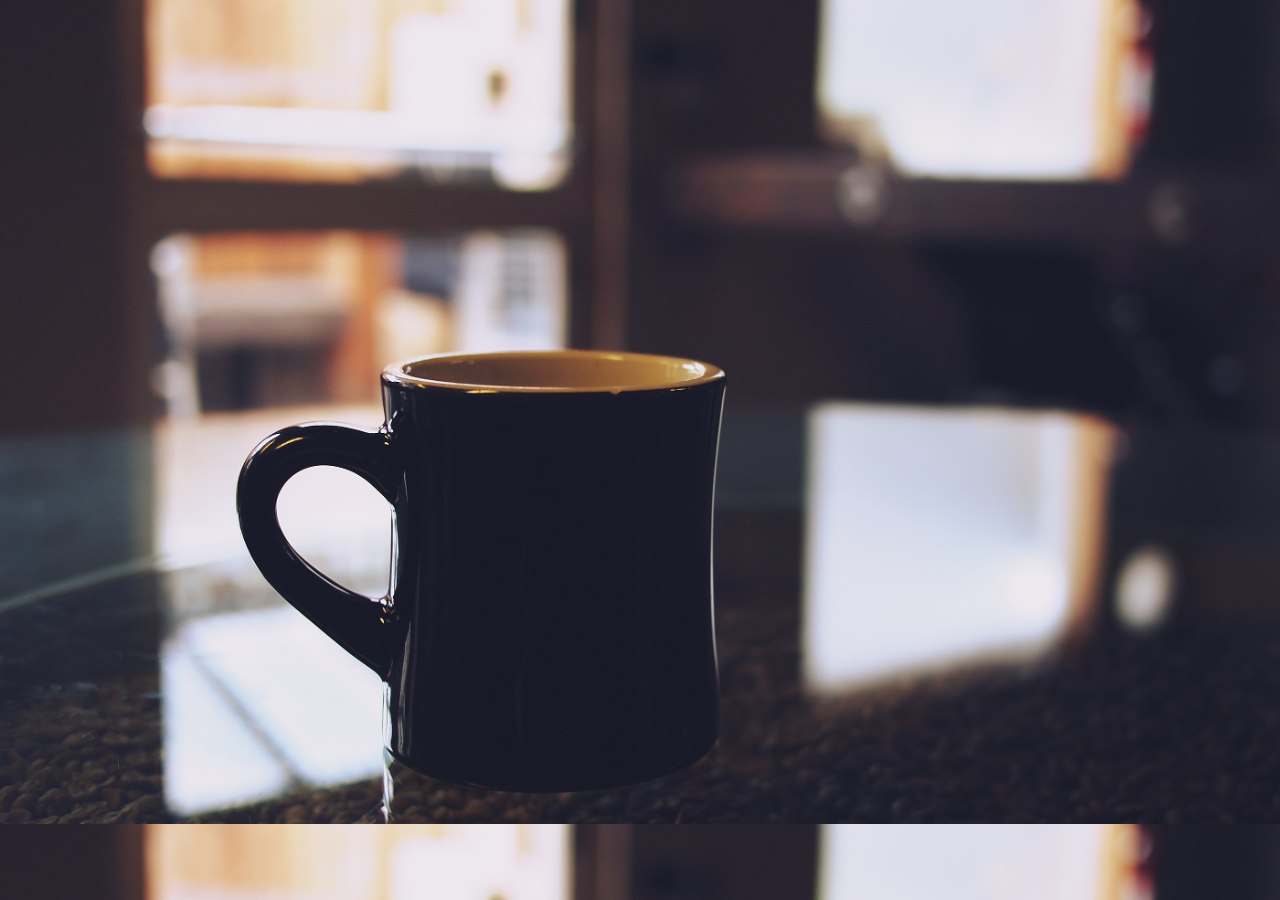
<file: index.html>
<!doctype html>

<html lang="en">

<head>
  <meta charset="utf-8">

  <title>Bill...</title>
  <meta name="description" content="Bill... Bill">
  <meta name="author" content="SitePoint">

  <link rel="stylesheet" href="css/styles.css?v=1.0">

  <!--[if lt IE 9]>
    <script src="https://cdnjs.cloudflare.com/ajax/libs/html5shiv/3.7.3/html5shiv.js"></script>
  <![endif]-->
</head>

<body>
<iframe src="https://www.facebook.com/plugins/video.php?href=https%3A%2F%2Fwww.facebook.com%2Flemiesz%2Fvideos%2F10154082637482153%2F&show_text=0&width=400" width="400" height="400" style="border:none;overflow:hidden" scrolling="no" frameborder="0" allowTransparency="true" allowFullScreen="true"></iframe>
<div><iframe src="https://www.facebook.com/plugins/video.php?href=https%3A%2F%2Fwww.facebook.com%2Fjake.patrick11%2Fvideos%2F10153764063726930%2F&show_text=0&width=400" width="400" height="400" style="border:none;overflow:hidden" scrolling="no" frameborder="0" allowTransparency="true" allowFullScreen="true"></iframe></div>
 </body>

</html>
</file>
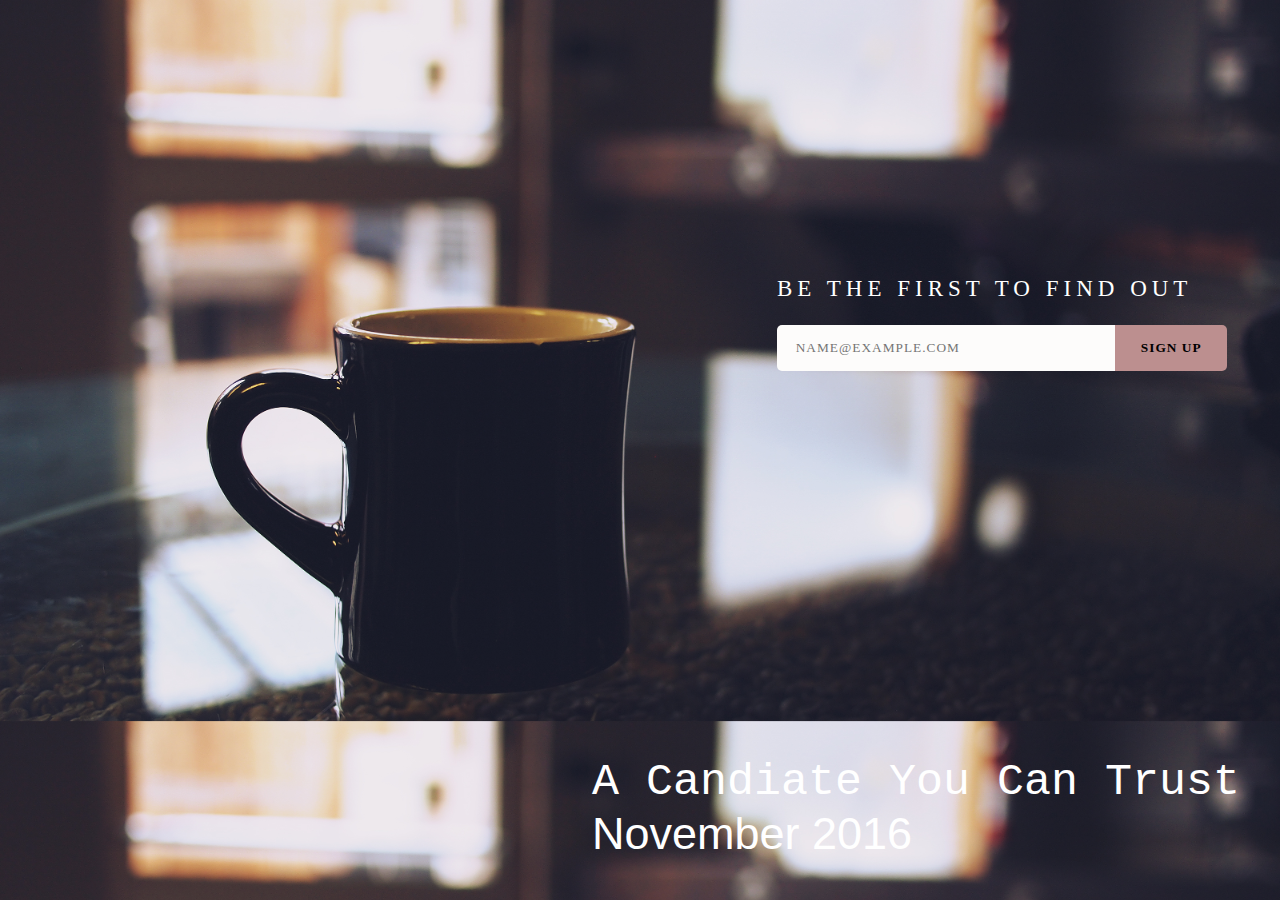
<file: index2.html>
<!doctype html>

<html lang="en">

<head>
  <meta charset="utf-8">

  <title>Bill...</title>
  <meta name="description" content="Bill... Bill">
  <meta name="author" content="SitePoint">

  <link rel="stylesheet" href="css/styles.css?v=1.0">

  <!--[if lt IE 9]>
    <script src="https://cdnjs.cloudflare.com/ajax/libs/html5shiv/3.7.3/html5shiv.js"></script>
  <![endif]-->
</head>

<body>

    <div id="form_container">
      <form action="#" method="post" name="sign up for beta form">
        <div class="header">
          <p>Be the first to find out</p>
        </div>
        <div class="input">
          <input type="text" class="button" id="email" name="email" placeholder="NAME@EXAMPLE.COM">
          <input type="submit" class="button" id="submit" value="SIGN UP">
        </div>
      </form>
    </div>

  <div id="whois_container">
    <div id="whois">
      <div>
        A Candiate You Can Trust
      </div>
      <div id="date">
        November 2016
      </div>
    </div>

  </div>
</body>

</html>
</file>
<file: css/styles.css>
body {
    background-image: url("background.jpg");
    background-size: cover;
}

#whois {
    display: flex;
    flex-direction: column;
    align-self: flex-end;

    font-family: Courier New, Courier, monospace;
    font-size: 45px;
    font-style: bold;
    color: white;
}

#whois_container {
    display: flex;
    position: absolute;
    bottom: 0;
    right: 0;
    margin-bottom: 40px;
    margin-right: 40px;
}

#date {
    font-family: 'Segoe UI', Tahoma, Geneva, Verdana, sans-serif;
    font-size: 45px;
    font-style: bold;
    color: white;

}

#form_container {
  display: flex;
  flex-direction: row;
  justify-content: flex-end;
  margin-right: 45px;
  margin-top: 20%;
}

form {
  width: 450px;
}


.header {
  font-size: 23px;
  color: white;
  text-transform: uppercase;
  letter-spacing: 5px;
}


.description {
  font-size: 14px;
  letter-spacing: 1px;
  line-height: 1.3em;
  margin: -2px 0 45px;
}


.input {
  display: flex;
  align-items: center;
}


.button {
  height: 44px;
  border: none;
}

  
#email {
  width: 75%;
  background: #FDFCFB;
  font-family: inherit;
  color: #737373;
  letter-spacing: 1px;
  text-indent: 5%;
  border-radius: 5px 0 0 5px;
}


#submit {
  width: 25%;
  height: 46px;
  background:  rosybrown;
  font-family: inherit;
  font-weight: bold;
  color: inherit;
  letter-spacing: 1px;
  border-radius: 0 5px 5px 0;
  cursor: pointer;
  transition: background .3s ease-in-out;
}
  

#submit:hover {
  background: sandybrown;
}
  

input:focus {
  outline: none;
  outline: 2px solid bisque;
  box-shadow: 0 0 2px bisque;
}
</file>
